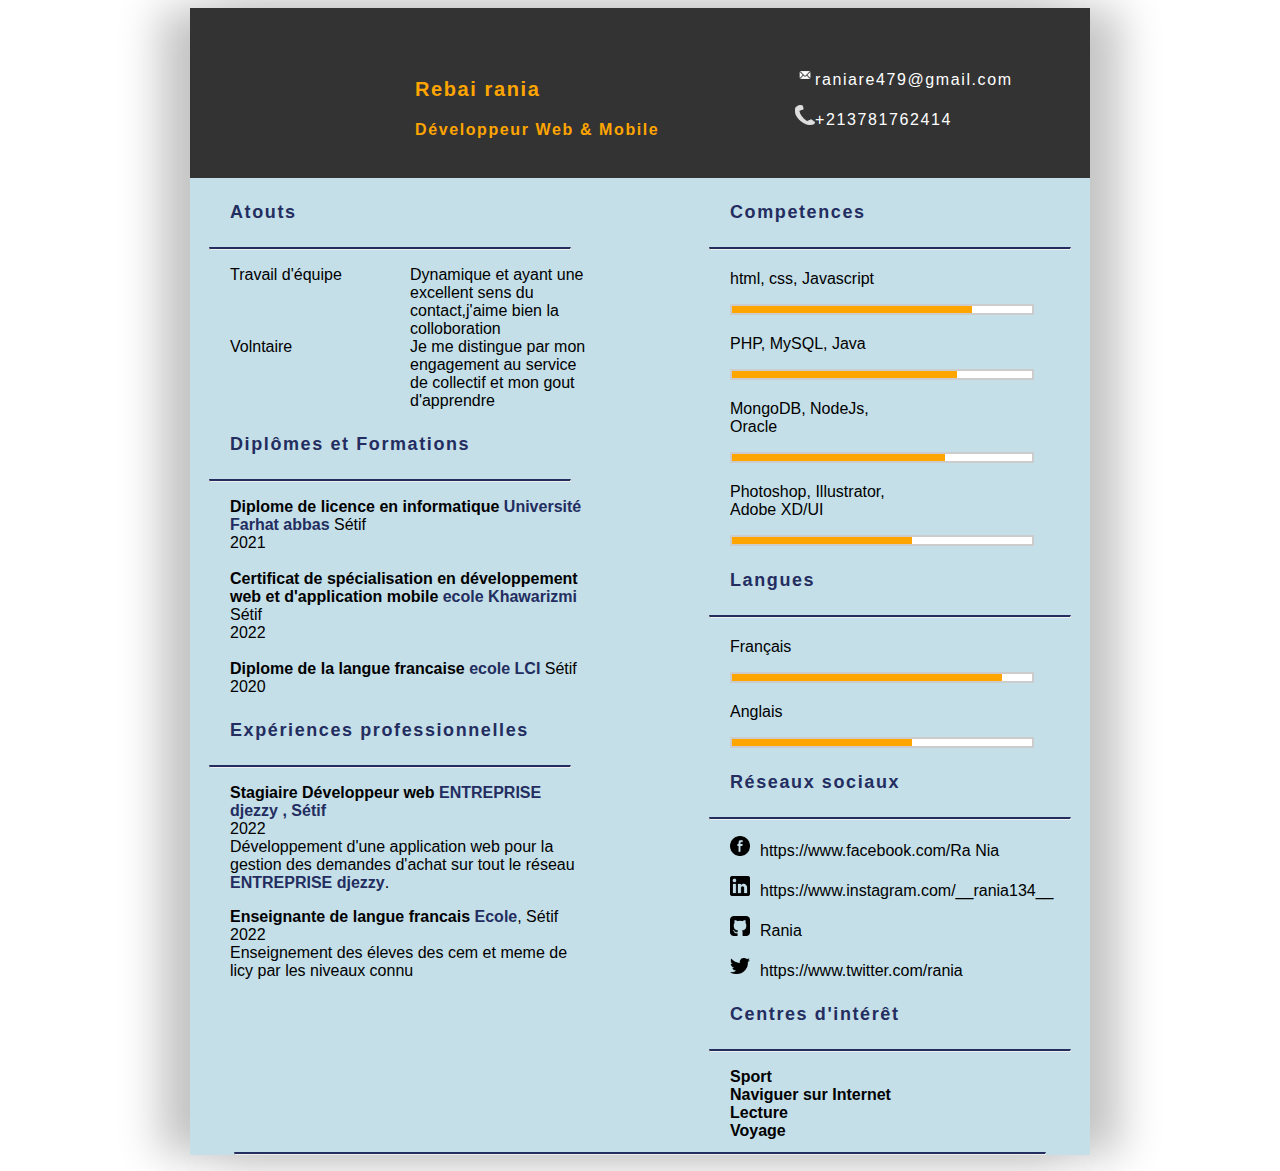
<file: portfoli.html>
<!DOCTYPE html>
<html lang="en">
<head>
    <meta charset="utf-8" />
    <meta http-equiv="X-UA-Compatible" content="IE=edge">
       <meta name="viewport" content="width=device-width, initial-scale=1">
    <title>Realisation de CV</title>
    <link rel="stylesheet" type="text/css" media="screen" href="stylle.css" />
</head>
<body>
    <main>
       <header>
                <div class="photo">
                    <!-- <img src="images/01.png" width="100%" height="100%" alt=""> -->
                </div>
              <div class="des">
                    <h3 id="ef">Rebai rania</h3>
                    <p class="post">Développeur Web & Mobile</p>
                </div>
                <div class="right">
                        <p><img src="images/mail.png" class="info">raniare479@gmail.com</p>
                        <p><img src="images/tele.png" class="info">+213781762414</p>
                </div> 
       </header>


<section class="section-left">
    <h4>Atouts</h4>
    <hr class="light">
     <div class="atouts">
         <div>Travail d'équipe</div>
         <div>Dynamique et ayant une excellent sens du contact,j'aime bien la colloboration</div>
         <div>Volntaire</div>
         <div>Je me distingue par mon engagement au service de collectif et mon gout d'apprendre</div>
     </div>

     <h4>Diplômes et Formations</h4>
    <hr class="light">
       <div class="div">
           <div><b>Diplome de licence en informatique </b><strong>Université Farhat abbas </strong>Sétif <br> 2021
           </div>
           <br>
           <div><b>Certificat de spécialisation en développement web et d'application
            mobile </b><strong>ecole Khawarizmi</strong> Sétif <br>2022
            </div>
            <br>
           <div><b>Diplome de la langue francaise </b><strong>ecole LCI</strong> Sétif <br>2020
           </div>
       </div>

    <h4>Expériences professionnelles</h4>
     <hr class="light">
        <div class="div">
          <p><b>Stagiaire Développeur web</b> <strong>ENTREPRISE djezzy , Sétif</strong><br>
             2022<br>
            Développement d'une application web pour la gestion des demandes
            d'achat sur tout le réseau <strong>ENTREPRISE djezzy</strong>.
          </p>
         
          <p><b>Enseignante de langue francais</b> <strong>Ecole</strong>, Sétif<br>
            2022<br>
           Enseignement des éleves des cem et meme de licy par les niveaux connu 
        </p>  
        
          
        </div>
</section>

<section class="section-right">
    <h4>Competences</h4>
    <hr class="light">
      <div class="skls">

                <div class="po">
                    <p>html, css, Javascript</p>
                    <div class="cool">
                        <div style="width:80%" class="inner"></div>
                    </div>
                </div>

                <div class="po">
                    <p>PHP, MySQL, Java</p>
                    <div class="cool">
                        <div style="width:75%" class="inner"> </div>
                    </div>
                </div>

                <div class="po">
                    <p>MongoDB, NodeJs, Oracle</p>
                    <div class="cool">
                        <div style="width:71%" class="inner"> </div>
                    </div>
                </div>

                <div class="po">
                    <p>Photoshop, Illustrator, Adobe XD/UI</p>
                    <div class="cool">
                        <div style="width:60%" class="inner"> </div>
                    </div>
                </div>
            </div>


     <h4>Langues</h4>
     <hr class="light">
     <div class="skls">
         <div class="po">
                    <p>Français</p>
                    <div class="cool">
                        <div style="width:90%" class="inner"> </div>
                    </div>
                </div>
                <div class="po">
                    <p>Anglais</p>
                    <div class="cool">
                        <div style="width:60%" class="inner"> </div>
                    </div>
                </div>
      </div>
     <h4>Réseaux sociaux</h4>
     <hr class="light">
     <div class="interet">
      <p><img src="images/f.png" class="info"><span>https://www.facebook.com/Ra Nia</span></p> 
      <p><img src="images/l.png" class="info"><span>https://www.instagram.com/__rania134__</span></p>
      <p><img src="images/g.png" class="info"><span>Rania</span></p>
      <p><img src="images/t.png" class="info"><span>https://www.twitter.com/rania</span></p> 
     </div>


    <h4>Centres d'intérêt</h4>
     <hr class="light">
     <div class="interet">
          <div><b>Sport</b></div>
          <div><b>Naviguer sur Internet</b></div>
          <div><b>Lecture</b></div>
          <div><b>Voyage</b></div>
     </div>
</section>


        <div class="srkl">

        </div>
     <hr class="light">
    </main>
</body>

</html>
</file>
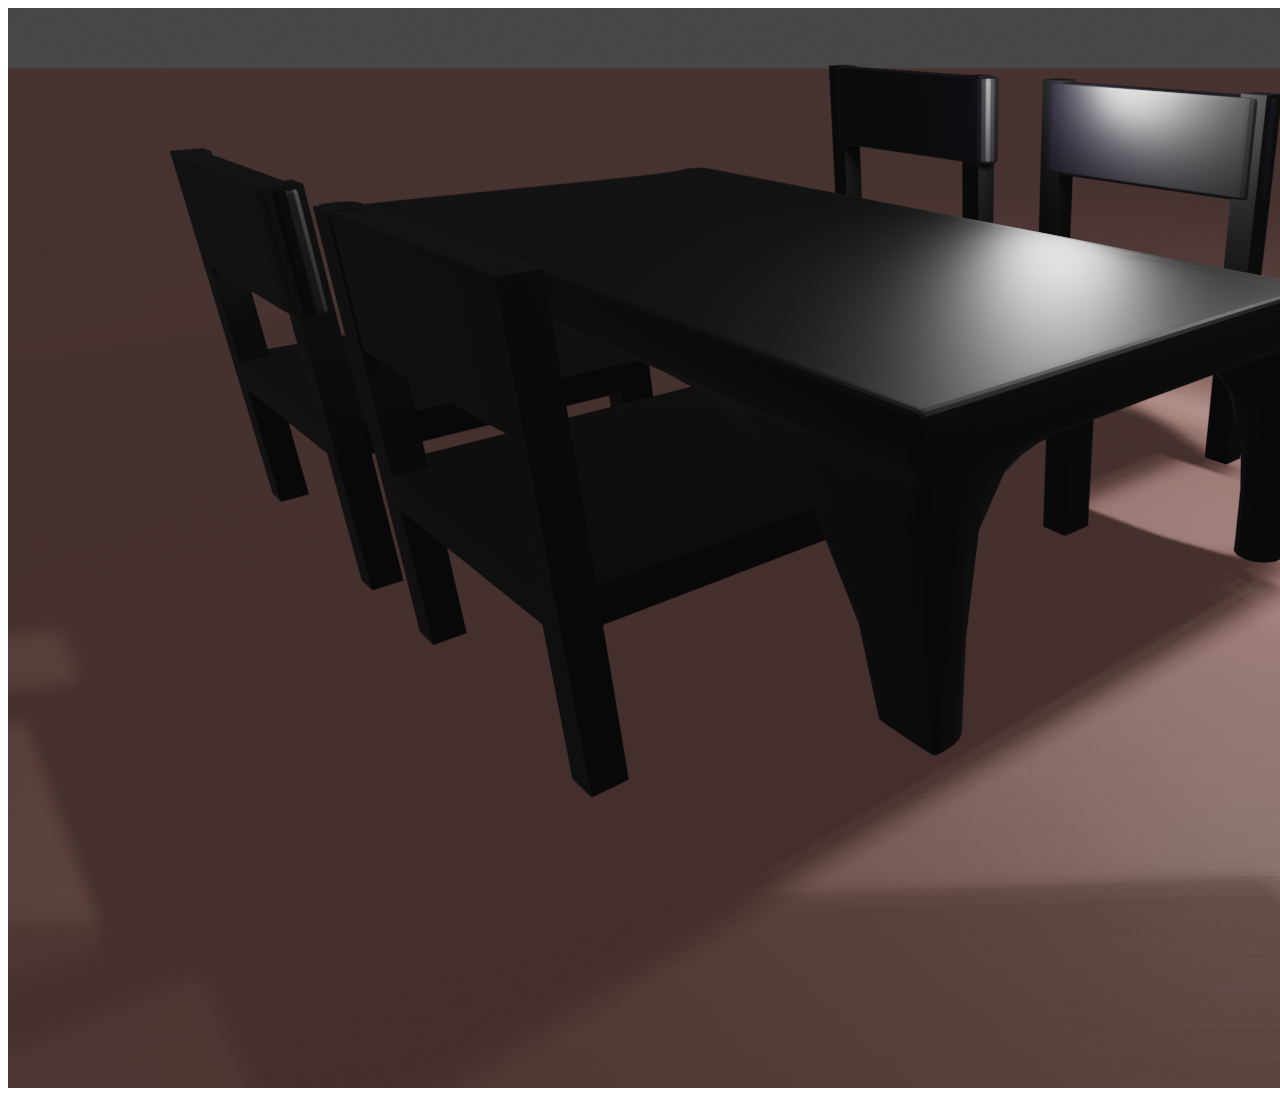
<file: table.html>
<!DOCTYPE html>
<html lang="en">
<head>
    <meta charset="UTF-8">
    <meta name="viewport" content="width=device-width, initial-scale=1.0">
    <title>Table</title>
</head>
<body>
    <img src="images/table.png">
</body>
</html>
</file>
<file: stylle.css>
body {
    font-family: 'Segoe UI', Tahoma, Geneva, Verdana, sans-serif;
    
}

main {
    box-shadow: 30px 0px 40px rgb(196, 196, 196), -30px 0px 40px rgb(196, 196, 196);
    margin: auto;
    max-width: 900px;
    background-color: #c4dfe8;
    
}

.srkl {
    display: flex;
    justify-content: space-between;
    margin-top: 25px;
    background-color: white;
    width: 100%;
}
header {
    height: 160px;
    padding-top: 10px;
    color: white;
     background-color:#333; 
}

.photo {
    margin-left: 7%;
    border-radius: 50%;
    width: 130px;
    height: 130px;
    overflow: hidden;
}
.des{
    margin-left: 25%;
    margin-top: -10%;
}   
h3{
    color: #232d60;
    font-weight: bold;
    letter-spacing: .1rem;
    font-size: 20px;
}
#ef{
    font-weight: bold;
    letter-spacing: .1rem;
    font-size: 20px;
    color:orange ;
}
.post{
    color: orange;
    font-weight: bold;
    letter-spacing: .1rem;
}
.right{
    padding: 0;
    margin: 5px;
    margin-top: -10%;
}
.right p{
   margin-left: 600px;
   letter-spacing: .1rem;    
}
.info{
    width: 20px;
    height: 20px;
}
.section-left{
    background-color: #c4dfe8;
    float: left;
    width: 400px;
}
.section-right{
    background-color: #c4dfe8;
    float: right;
    width: 400px;
}
 h4{
    margin-left: 10%;
    color: #232d60;
    letter-spacing: .1rem;
    font-size: 18px;
}
hr.light{
 border-top: 2px solid #232d60;
 width: 90%;
 margin-top: .8rem;
 margin-bottom: 1rem;
}
.atouts{
    display: grid;
    grid-template-columns: repeat(2, 1fr);
    margin-left: 10%;
}
.div{
    margin-left: 10%;
}

.skls {
    padding: 0px;
    width: 40%;
    margin-left: 10%
}
.cool {
    background-color: #fff;
    border: 2px solid #ccc;
    width: 300px;
    height: 7px;
}

.po {
    margin-top: 20px;
}
strong{
    color: #232d60;
    text-decoration: none; 
}
.inner {
    height: 100%;
    background-color:  orange;
}
.interet{
    margin-left: 10%;
}
span{
    margin-left: 10px;
}
</file>
